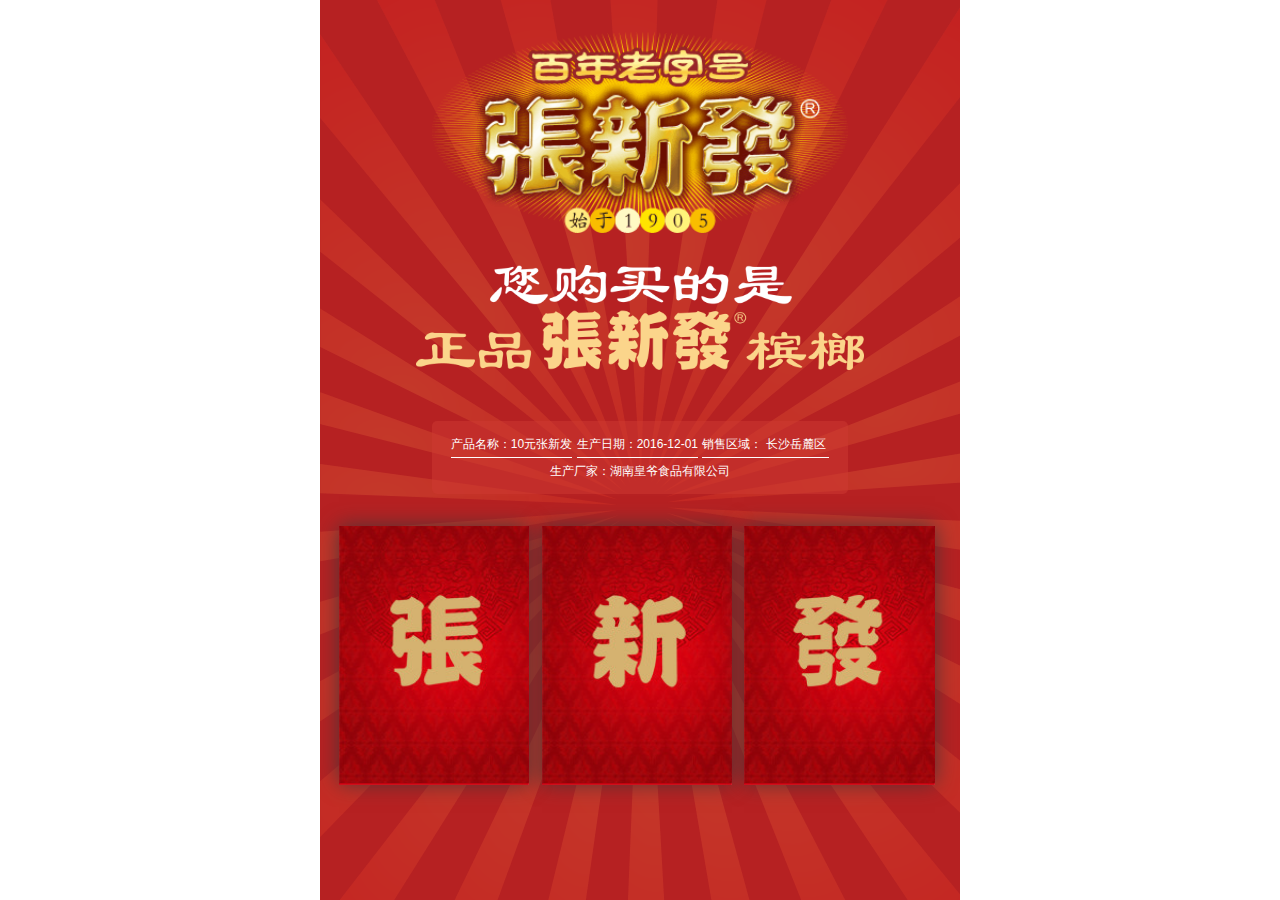
<file: index.html>
<!doctype html>
<html>
<head>
    <meta charset="utf-8">
    <title>首页</title>
    <meta name="viewport" content="width=device-width,user-scalable=no, initial-scale=1">
    <meta name="format-detection" content="telephone=yes">
    <meta name="msapplication-tap-highlight" content="no">
    <link rel="stylesheet" href="css/css.css"/>
</head>
<body>
	<section class="main_box">
		<article class="signin_allbox" style="display: none;"><!--签到-->
			<section class="opacity_box">
				<div class="bg_opacity"></div>
				<div class="message_box">
				 	<div class="header_lrbox">
						<div class="header_left">
							<img src="img/left_right_img.png" width="100%" />
						</div>
						<div class="header_right">
							<img src="img/left_right_img.png" width="100%"/>
						</div>
					</div>
					<div class="sign_in_title">
						<h5>签到成功</h5>
						<p class="sign_hit">您已累计签到<span class="color_hit">XX</span>次</p>
						<p>5次签到可兑换1次抽奖机会<br/>
						   请前往<a class="color_hit">抽奖中心</a>兑换<br/>
						   众多惊喜等着您
						</p>
					</div>
				</div>
			</section>
		</article>

		<header class="index_header">
			<img src="img/logo.png" width="100%"/>
		</header>
		<article class="index_title">
			<img src="img/title.png" width="100%" />
		</article>
		<article class="index_message">
			<div class="text_box">
				<div class="field_box">
					产品名称：10元张新发
				</div>
				<div class="field_box">
					生产日期：2016-12-01
				</div>
				<div class="field_box">
					销售区域：&nbsp;长沙岳麓区&nbsp;
				</div>
				<div class="field_box">
					生产厂家：湖南皇爷食品有限公司
				</div>			
			</div>
			<div class="message_bg"></div>
		</article>

		<article class="allred_box">
			<div class="one_part">
				<div class="card_box">
					<!--背面-->
					<div class="positive_box flip">
						<img src="img/zhang.jpg" width="100%" />
					</div>
					<!--正面-->
					<div class="negative_box flip">
						<img src="img/negative_bg.jpg"width="100%"/>
						<div class="negative_conter center_vertical"> 
							<div class="round_box">	
								<img src="img/round_img.png" width="100%"/>
								<span class="number_text">發</span>
							</div>
							<div class="text_hidden">
								<p>
									集字活动<br/>
									赢取<font color="#fff">888元</font>红包<br/>
									点击下方按钮了解详情<br/>
									↓↓↓
								</p>
								<a class="btn_enter" href="friend_center.html">进入发友中心</a>
							</div>
						</div>
					</div>
					<!--手指-->
					<div class="finger_box" style="display: none;">
						<img src="img/finger_img.png" width="100%"/>
					</div>
				</div>
			</div>
			<div class="two_part">
				<div class="card_box">
					<!--背面-->
					<div class="positive_box flip">
						<img src="img/xin.jpg" width="100%"/>
					</div>
					<!--正面-->
					<div class="negative_box flip">
						<img src="img/negative_bg.jpg"width="100%"/>
						<div class="negative_conter">
							<div class="bg_notbox">
								<div class="header_lrbox">
									<div class="header_left">
										<img src="img/left_right_img.png" width="100%" />
									</div>
									<div class="header_right">
										<img src="img/left_right_img.png" width="100%"/>
									</div>
								</div>
								<article>
									<p>很遗憾<br/>没有中奖</p>
									<span>感谢支持正品张新发！</span>
								</article>
							</div>
							<div class="text_hidden">
								<a class="btn_enter" href="friend_center.html">进入发友中心</a>
							</div>
						</div>
					</div>
				</div>				
			</div>
			<div class="three_part">
				<div class="card_box">
					<!--背面-->
					<div class="positive_box flip">
						<img src="img/fa.jpg" width="100%"/>
					</div>
					<!--正面-->
					<div class="negative_box flip">
						<img src="img/negative_bg.jpg"width="100%"/>
						<div class="negative_conter">
							<div class="money_box">
								<div class="redpack_logo">
									<img src="img/red_pack_logo.png" width="100%" />
								</div>
								<p>正品奖励红包</p>
								<div class="money_number">	
									<div class="header_lrbox">
										<div class="header_left">
											<img src="img/left_right_img.png" width="100%" />
										</div>
										<div class="header_right">
											<img src="img/left_right_img.png" width="100%"/>
										</div>
									</div>						
									<span>88.00元</span>
								</div>
							</div>
							<div class="text_hidden">
								<p>微信红包发放中<span class="dotting"></span></p>
								<a class="btn_enter" href="friend_center.html">进入发友中心</a>
							</div>
						</div>
					</div>
				</div>	
			</div>
			<div class="position_box">
				<img src="img/zhang.jpg" width="100%"/>
			</div>
		</article>
	</section> 
</body>
<script src="js/jquery.js"></script>
<script type="text/javascript">
 	$(function(){
	$(".card_box").bind("click", function() {
		$('.card_box .negative_box').addClass("out");
		$this_parent=$(this).parent();
		$this_parent.css({'z-index':"999"});
 		$(' .card_box .positive_box').addClass("out").removeClass("in");
	    setTimeout(function() {
	        $('.card_box .negative_box').addClass("in").removeClass("out");
	    },225);
	    setTimeout(function() {
			var $part=$this_parent.attr('class');
			if($part=='one_part'){
				$('.two_part').animate({left:"0"});
			}else if($part=='three_part'){
				$('.two_part').animate({left:"66%"});
			} $this_parent.addClass("open_card");},500); 

	    // setTimeout(function(){
	    // 	$this_parent.addClass("open_card");
	    // },0)
		$('.card_box').unbind();

	}); 
	});
</script>
</html>
</file>
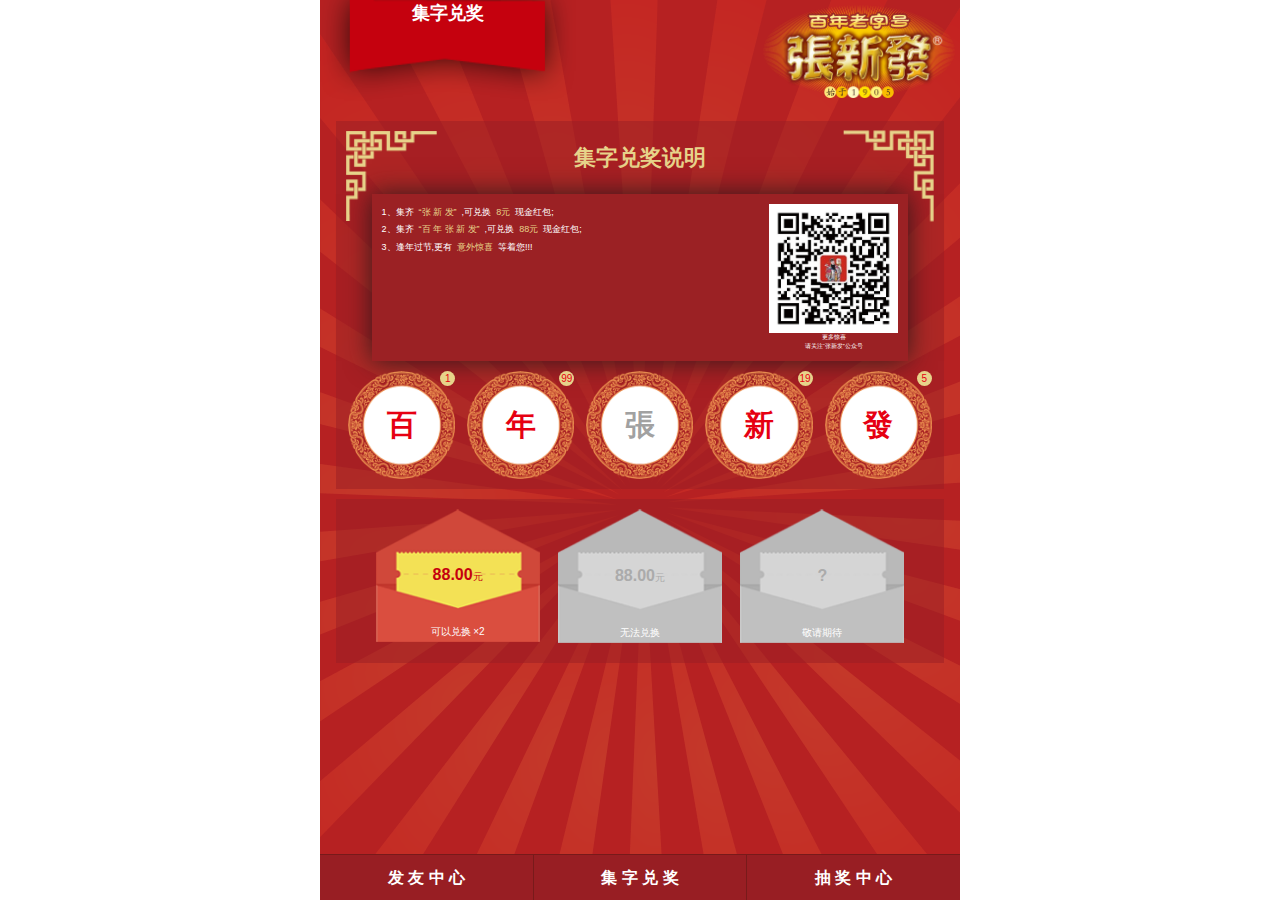
<file: add_words.html>
<!doctype html>
<html>
<head>
    <meta charset="utf-8">
    <title>集字兑奖</title>
    <meta name="viewport" content="width=device-width,user-scalable=no, initial-scale=1">
    <meta name="format-detection" content="telephone=yes">
    <meta name="msapplication-tap-highlight" content="no">
    <link rel="stylesheet" href="css/css.css"/>
</head>
<body>
	<section class="main_box">

		<div class="addword_all" style="display: none;">  <!--兑换弹出框-->
			<div class="bg_opacity"></div>
			<div class="addword_box">
				<a class="close_btn">×</a>
				<div class="bg_opacity"></div>
				<div class="message_box">
					<div class="hb_box_padding">
						<img src="img/open_hb.png" width="100%" />
						<div class="hb_money_text">
							<i>88.00</i>元
						</div>
					</div>
					<!-- 兑换成功 -->
					<div class="succeed_box">
						<h5>兑换成功</h5>
						<p>红包已存入您的微信钱包。</p>
					</div>
					<div class="ongoing_box">
						<div class="input_box">
							<a>－</a>
							<input type="tel" value="1" />
							<a>＋</a>
						</div>
						<p class="addword_p">您即将使用1组<span>“百 年 张 新 发 ”</span>兑换1个<span>88元</span>红包</p>
						<a class="subit_btn">确定兑换</a>
					</div>
				</div>
			</div>
		</div>
		<header class="header_center">
				<div class="angle_box">
					<img src="img/angle.png" width="100%"/>
					<span class="angle_text">集字兑奖</span>
				</div>
				<div class="center_logo_box">
					<img src="img/logo.png" width="100%"/>
				</div>
		</header>
		<section class="opacity_box">
			 <div class="bg_opacity"></div>
			 <div class="message_box ">
			 	<div class="header_lrbox">
					<div class="header_left">
							<img src="img/left_right_img.png" width="100%" />
					</div>
					<div class="header_right">
							<img src="img/left_right_img.png" width="100%"/>
					</div>
				</div>
				<div class="instruction_box">
					<h5>集字兑奖说明</h5>
					<article class="instruction_title">
							<div class="instruction_p_box">
									<p>1、集齐<span>“张 新 发”</span>,可兑换<span>8元</span>现金红包;</p>
									<p>2、集齐<span>“百 年 张 新 发”</span>,可兑换<span>88元</span>现金红包;</p>
									<p>3、逢年过节,更有<span>意外惊喜</span>等着您!!!</p>
									
							</div>
							<div class="words_erweima">
								<img src="img/erweima.jpg" width="100%" />
								<span>更多惊喜<br/>请关注“张新发”公众号</span>
							</div>
					</article>

					<article class="circle_all clear">
						<div class="circle_box">
							<div class="circle_padding">
								<img src="img/round_img.png" width="100%" />
								<div class="round_text">百</div>
								<span class="s_number">1</span>
							</div>
						</div>
						<div class="circle_box">
							<div class="circle_padding">
								<img src="img/round_img.png" width="100%" />
								<div class="round_text">年</div>
								<span class="s_number">99</span>
							</div>
						</div>	
						<div class="circle_box">
							<div class="circle_padding">
								<img src="img/round_img.png" width="100%" />
								<div class="round_text non_round_text">張</div><!--灰色 non_round_text-->
							</div>
						</div>	
						<div class="circle_box">
							<div class="circle_padding">
								<img src="img/round_img.png" width="100%" />
								<div class="round_text">新</div>
								<span class="s_number">19</span>
							</div>
						</div>	
						<div class="circle_box">
							<div class="circle_padding">
								<img src="img/round_img.png" width="100%" />
								<div class="round_text">發</div>
								<span class="s_number">5</span>
							</div>
						</div>	
								
					</article>
				</div>
			</div>
		</section>

		<section class="hb_opacity_box">
			 <div class="bg_opacity"></div>
			 <div class="message_box">
				<div class="hb_all_box clear">
					<a class="hb_box">
						<div class="hb_box_padding">
							<img src="img/open_hb.png" width="100%" />
							<div class="hb_money_text">
								<i>88.00</i>元
							</div>
							<p class="p_bottom">可以兑换 ×2</p>
						</div>
					</a>
					<a class="hb_box">
						<div class="hb_box_padding none_all"><!--none_all  不可对换-->
							<img src="img/non_hb.png" width="100%" />   <!--图片 non_hb-->
							<div class="hb_money_text">
								<i>88.00</i>元
							</div>
							<p class="p_bottom">无法兑换</p>
						</div>
					</a>
					<a class="hb_box">
						<div class="hb_box_padding none_all"><!--none_all  不可对换-->
							<img src="img/non_hb.png" width="100%" />   <!--图片 non_hb-->
							<div class="hb_money_text">
								<i>?</i>
							</div>
							<p class="p_bottom">敬请期待</p>
						</div>
					</a>
				</div>
			 </div>
		</section>
	


	<footer class="footer_box clear">
		<a href="friend_center.html">
			<span>发 友 中 心</span>
		</a>
		<a href="add_words.html">
			<span>集 字 兑 奖</span>
		</a>
		<a>
			<span>抽 奖 中 心</span>
		</a>
	</footer>
	</section> 
</body>
<script src="js/jquery.js"></script>
<script type="text/javascript">
 	$(function(){

 		$('.subit_btn').click(function(){
 			$('.succeed_box').show();
 			$('.ongoing_box').hide();
 		});

 		$('.close_btn').click(function(){
 			$('.addword_all').hide();
 		});

		$('.hb_box').click(function(){
 			$('.addword_all').show();
 		});
 	});
</script>
</html>
</file>
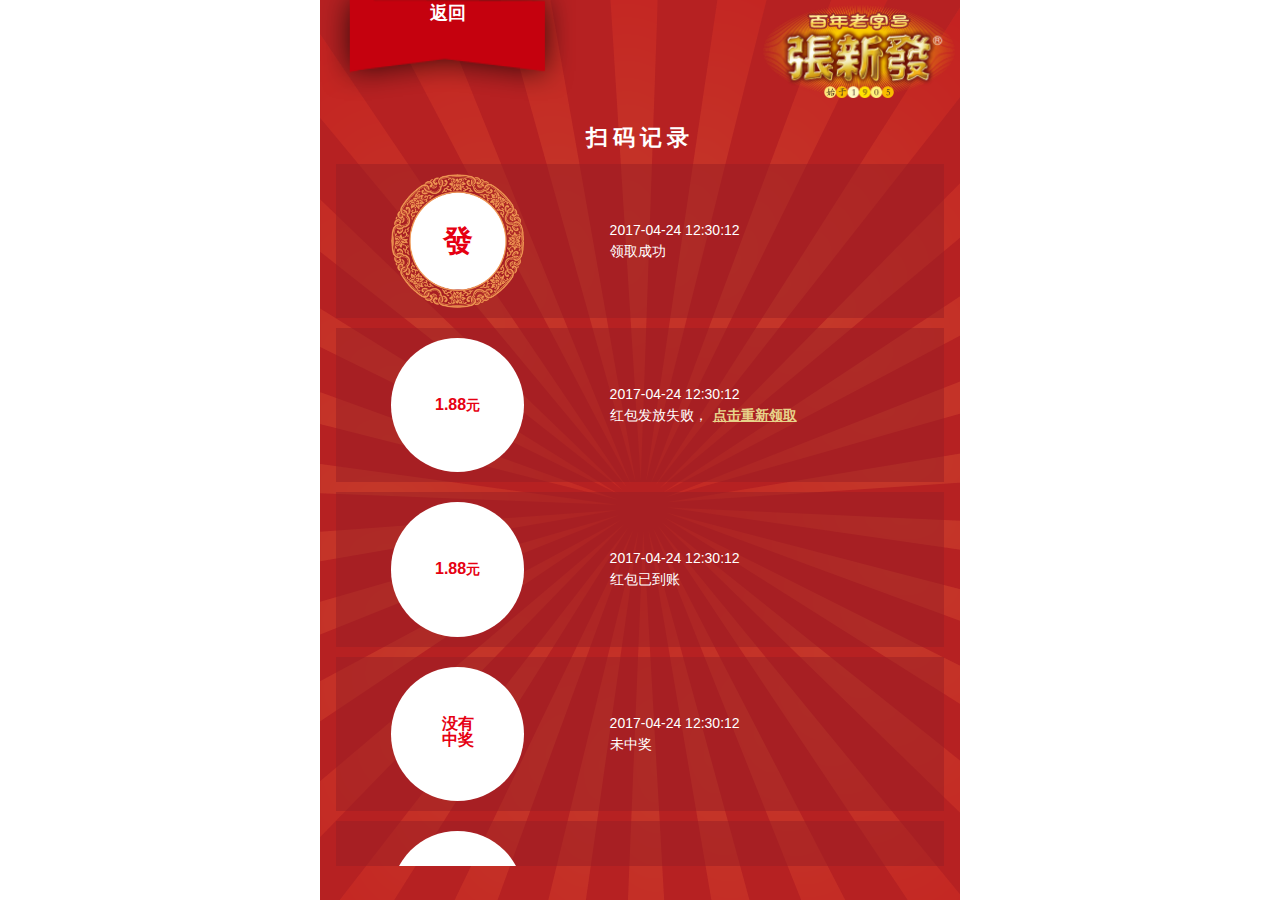
<file: code_record.html>
<!doctype html>
<html>
<head>
    <meta charset="utf-8">
    <title>扫码记录</title>
    <meta name="viewport" content="width=device-width,user-scalable=no, initial-scale=1">
    <meta name="format-detection" content="telephone=yes">
    <meta name="msapplication-tap-highlight" content="no">
    <link rel="stylesheet" href="css/css.css"/>
</head>
<body>
	<section class="main_box">
		<header class="header_center">
				<a class="angle_box">
					<img src="img/angle.png" width="100%"/>
					<span class="angle_text">返回</span>
				</a>
				<div class="center_logo_box">
					<img src="img/logo.png" width="100%"/>
				</div>
		</header>
		<div class="record_all">
			<h5>扫码记录</h5>
			<article class="record_list">
				<section class="opacity_box">
					 <div class="bg_opacity"></div>
					 <div class="message_box">
						<div class="code_box">
							<div class="record_left">
								<div class="record_imgnone">
									<img src="img/round_img.png" width="100%"/>
									<span class="zxf_title_prize">發</span>
								</div>
							</div>
							<div class="record_right">
								<div class="record_text">
									<p>2017-04-24 12:30:12</p>
									<p>领取成功</p>
								</div>
							</div>
						</div>
					 </div>	
				</section>
				<section class="opacity_box">
					 <div class="bg_opacity"></div>
					 <div class="message_box">
						<div class="code_box">
							<div class="record_left">
								<div class="record_img">
									<img src="img/round_img.png" width="100%"/>
									<span class="zxf_title_prize"><i>1.88</i>元</span>
								</div>
							</div>
							<div class="record_right">
								<div class="record_text">
									<p>2017-04-24 12:30:12</p>
									<p>红包发放失败，<span>点击重新领取</span></p>
								</div>
							</div>
						</div>
					 </div>	
				</section>
				<section class="opacity_box">
					 <div class="bg_opacity"></div>
					 <div class="message_box">
						<div class="code_box">
							<div class="record_left">
								<div class="record_img">
									<img src="img/round_img.png" width="100%"/>
									<span class="zxf_title_prize"><i>1.88</i>元</span>
								</div>
							</div>
							<div class="record_right">
								<div class="record_text">
									<p>2017-04-24 12:30:12</p>
									<p>红包已到账</p>
								</div>
							</div>
						</div>
					 </div>	
				</section>
				<section class="opacity_box">
					 <div class="bg_opacity"></div>
					 <div class="message_box">
						<div class="code_box">
							<div class="record_left">
								<div class="record_img">
									<img src="img/round_img.png" width="100%"/>
									<span class="zxf_title_prize"><i>没有<br/>中奖</i></span>
								</div>
							</div>
							<div class="record_right">
								<div class="record_text">
									<p>2017-04-24 12:30:12</p>
									<p>未中奖</p>
								</div>
							</div>
						</div>
					 </div>	
				</section>
				<section class="opacity_box">
					 <div class="bg_opacity"></div>
					 <div class="message_box">
						<div class="code_box">
							<div class="record_left">
								<div class="record_img">
									<img src="img/round_img.png" width="100%"/>
									<span class="zxf_title_prize"><i>没有<br/>中奖</i></span>
								</div>
							</div>
							<div class="record_right">
								<div class="record_text">
									<p>2017-04-24 12:30:12</p>
									<p>未中奖</p>
								</div>
							</div>
						</div>
					 </div>	
				</section>
				<section class="opacity_box">
					 <div class="bg_opacity"></div>
					 <div class="message_box">
						<div class="code_box">
							<div class="record_left">
								<div class="record_img">
									<img src="img/round_img.png" width="100%"/>
									<span class="zxf_title_prize"><i>1.88</i>元</span>
								</div>
							</div>
							<div class="record_right">
								<div class="record_text">
									<p>2017-04-24 12:30:12</p>
									<p>红包已到账</p>
								</div>
							</div>
						</div>
					 </div>	
				</section>
			</article>
		</div>
	</section> 
</body>
</html>
</file>
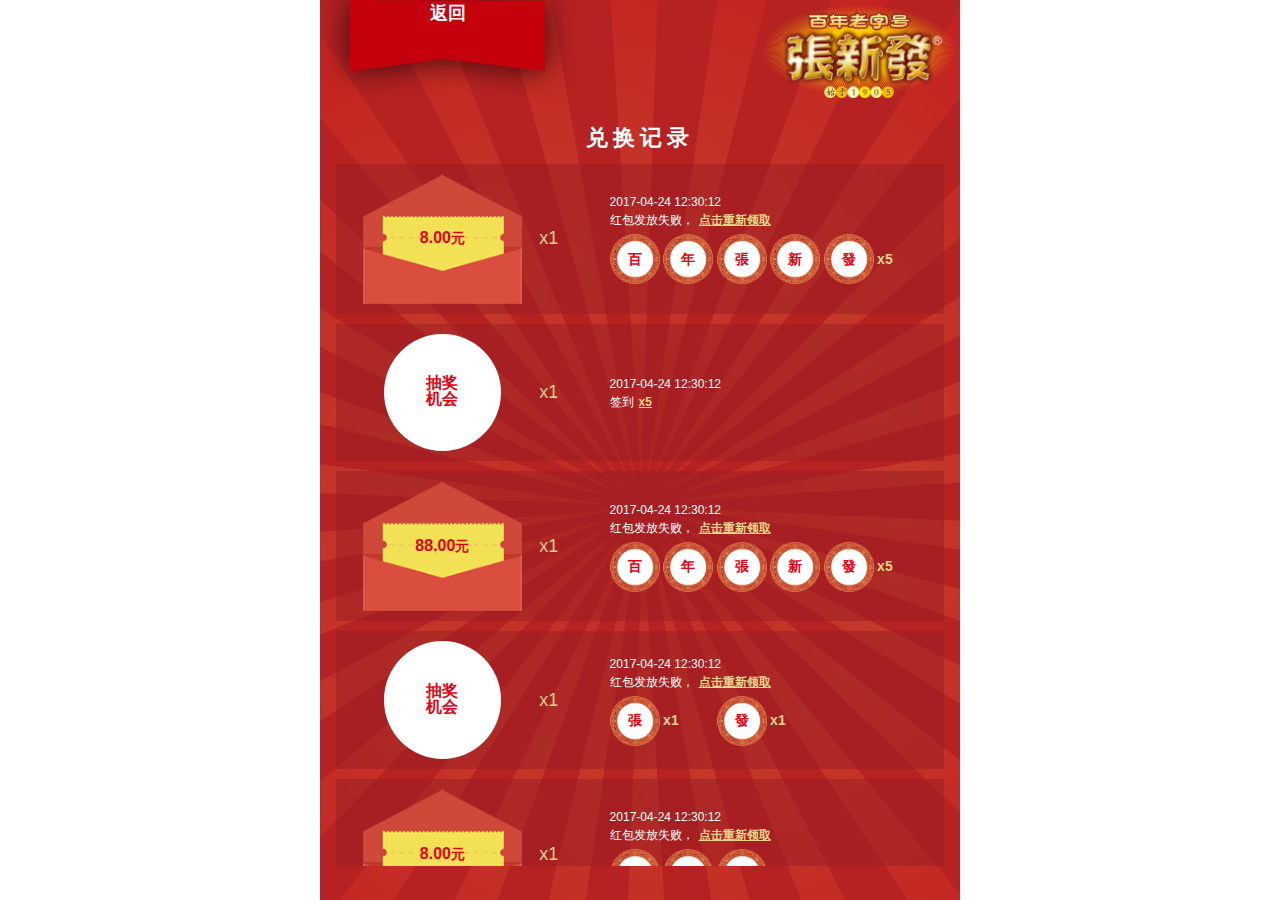
<file: exchange_record.html>
<!doctype html>
<html>
<head>
    <meta charset="utf-8">
    <title>兑换记录</title>
    <meta name="viewport" content="width=device-width,user-scalable=no, initial-scale=1">
    <meta name="format-detection" content="telephone=yes">
    <meta name="msapplication-tap-highlight" content="no">
    <link rel="stylesheet" href="css/css.css"/>
</head>
<body>
	<section class="main_box">
		<header class="header_center">
				<a class="angle_box">
					<img src="img/angle.png" width="100%"/>
					<span class="angle_text">返回</span>
				</a>
				<div class="center_logo_box">
					<img src="img/logo.png" width="100%"/>
				</div>
		</header>
		<div class="record_all">
			<h5>兑换记录</h5>
			<article class="record_list">
				<section class="opacity_box">
					 <div class="bg_opacity"></div>
					 <div class="message_box">
						<div class="code_box_exchange">
							<div class="record_left">
								<div class="exchange_img">
									<img src="img/open_hb.png" width="100%"/>
									<span class="zxf_title_ex"><i>8.00</i>元</span>
								</div>
							</div>
							<div class="exchange_number">x1</div>
							<div class="record_right">
								<div class="record_text">
									<p>2017-04-24 12:30:12</p>
									<p>红包发放失败，<span>点击重新领取</span></p>
									<div calss="min_zxf_box clear">
										<div class="zxf_text">
											<img src="img/round_img.png" width="100%"/>
											<span class="zxf_title">百</span>
										</div>
										<div class="zxf_text">
											<img src="img/round_img.png" width="100%"/>
											<span class="zxf_title">年</span>
										</div>
										<div class="zxf_text">
											<img src="img/round_img.png" width="100%"/>
											<span class="zxf_title">張</span>
										</div>
										<div class="zxf_text">
											<img src="img/round_img.png" width="100%"/>
											<span class="zxf_title">新</span>
										</div>
										<div class="zxf_text">
											<img src="img/round_img.png" width="100%"/>
											<span class="zxf_title">發</span>
										</div>
										<div class="zxf_text_number">
											<img src="img/round_img.png" width="100%"/>
											<span class="zxf_title">x5</span>
										</div>
									</div>
								</div>
							</div>
						</div>
					 </div>	
				</section>
				<section class="opacity_box">
					 <div class="bg_opacity"></div>
					 <div class="message_box">
						<div class="code_box_exchange">
							<div class="record_left">
								<div class="record_img">
									<img src="img/round_img.png" width="100%"/>
									<span class="zxf_title_prize"><i>抽奖<br/>机会</i></span>
								</div>
							</div>
							<div class="exchange_number">x1</div>
							<div class="record_right">
								<div class="record_text">
									<p>2017-04-24 12:30:12</p>
									<p>签到<span>x5</span></p>
								</div>
							</div>
						</div>
					 </div>	
				</section>
				<section class="opacity_box">
					 <div class="bg_opacity"></div>
					 <div class="message_box">
						<div class="code_box_exchange">
							<div class="record_left">
								<div class="exchange_img">
									<img src="img/open_hb.png" width="100%"/>
									<span class="zxf_title_ex"><i>88.00</i>元</span>
								</div>
							</div>
							<div class="exchange_number">x1</div>
							<div class="record_right">
								<div class="record_text">
									<p>2017-04-24 12:30:12</p>
									<p>红包发放失败，<span>点击重新领取</span></p>
									<div calss="min_zxf_box clear">
										<div class="zxf_text">
											<img src="img/round_img.png" width="100%"/>
											<span class="zxf_title">百</span>
										</div>
										<div class="zxf_text">
											<img src="img/round_img.png" width="100%"/>
											<span class="zxf_title">年</span>
										</div>
										<div class="zxf_text">
											<img src="img/round_img.png" width="100%"/>
											<span class="zxf_title">張</span>
										</div>
										<div class="zxf_text">
											<img src="img/round_img.png" width="100%"/>
											<span class="zxf_title">新</span>
										</div>
										<div class="zxf_text">
											<img src="img/round_img.png" width="100%"/>
											<span class="zxf_title">發</span>
										</div>
										<div class="zxf_text_number">
											<img src="img/round_img.png" width="100%"/>
											<span class="zxf_title">x5</span>
										</div>
									</div>
								</div>
							</div>
						</div>
					 </div>	
				</section>
				<section class="opacity_box">
					 <div class="bg_opacity"></div>
					 <div class="message_box">
						<div class="code_box_exchange">

							<div class="record_left">
								<div class="record_img">
									<img src="img/round_img.png" width="100%"/>
									<span class="zxf_title_prize"><i>抽奖<br/>机会</i></span>
								</div>
							</div>
							<div class="exchange_number">x1</div>
							<div class="record_right">
								<div class="record_text">
									<p>2017-04-24 12:30:12</p>
									<p>红包发放失败，<span>点击重新领取</span></p>
									<div calss="min_zxf_box clear">
										<div class="zxf_text">
											<img src="img/round_img.png" width="100%"/>
											<span class="zxf_title">張</span>
										</div>
										<div class="zxf_text_number">
											<img src="img/round_img.png" width="100%"/>
											<span class="zxf_title">x1</span>
										</div>
										<div class="zxf_text">
											<img src="img/round_img.png" width="100%"/>
											<span class="zxf_title">發</span>
										</div>
										<div class="zxf_text_number">
											<img src="img/round_img.png" width="100%"/>
											<span class="zxf_title">x1</span>
										</div>
									</div>
								</div>
							</div>
						</div>
					 </div>	
				</section>
				<section class="opacity_box">
					 <div class="bg_opacity"></div>
					 <div class="message_box">
						<div class="code_box_exchange">
							<div class="record_left">
								<div class="exchange_img">
									<img src="img/open_hb.png" width="100%"/>
									<span class="zxf_title_ex"><i>8.00</i>元</span>
								</div>
							</div>
							<div class="exchange_number">x1</div>
							<div class="record_right">
								<div class="record_text">
									<p>2017-04-24 12:30:12</p>
									<p>红包发放失败，<span>点击重新领取</span></p>
									<div calss="min_zxf_box clear">
										<div class="zxf_text">
											<img src="img/round_img.png" width="100%"/>
											<span class="zxf_title">張</span>
										</div>
										<div class="zxf_text">
											<img src="img/round_img.png" width="100%"/>
											<span class="zxf_title">新</span>
										</div>
										<div class="zxf_text">
											<img src="img/round_img.png" width="100%"/>
											<span class="zxf_title">發</span>
										</div>
										<div class="zxf_text_number">
											<img src="img/round_img.png" width="100%"/>
											<span class="zxf_title">x1</span>
										</div>
									</div>
								</div>
							</div>
						</div>
					 </div>	
				</section>
				<section class="opacity_box">
					 <div class="bg_opacity"></div>
					 <div class="message_box">
						<div class="code_box_exchange">

							<div class="record_left">
								<div class="record_img">
									<img src="img/round_img.png" width="100%"/>
									<span class="zxf_title_prize"><i>抽奖<br/>机会</i></span>
								</div>
							</div>
							<div class="exchange_number">x1</div>
							<div class="record_right">
								<div class="record_text">
									<p>2017-04-24 12:30:12</p>
									<p>红包发放失败，<span>点击重新领取</span></p>
									<div calss="min_zxf_box clear">
										<div class="zxf_text">
											<img src="img/round_img.png" width="100%"/>
											<span class="zxf_title">張</span>
										</div>
										<div class="zxf_text_number">
											<img src="img/round_img.png" width="100%"/>
											<span class="zxf_title">x1</span>
										</div>
										<div class="zxf_text">
											<img src="img/round_img.png" width="100%"/>
											<span class="zxf_title">發</span>
										</div>
										<div class="zxf_text_number">
											<img src="img/round_img.png" width="100%"/>
											<span class="zxf_title">x1</span>
										</div>
									</div>
								</div>
							</div>
						</div>
					 </div>	
				</section>
			</article>
		</div>
	</section> 
</body>
</html>
</file>
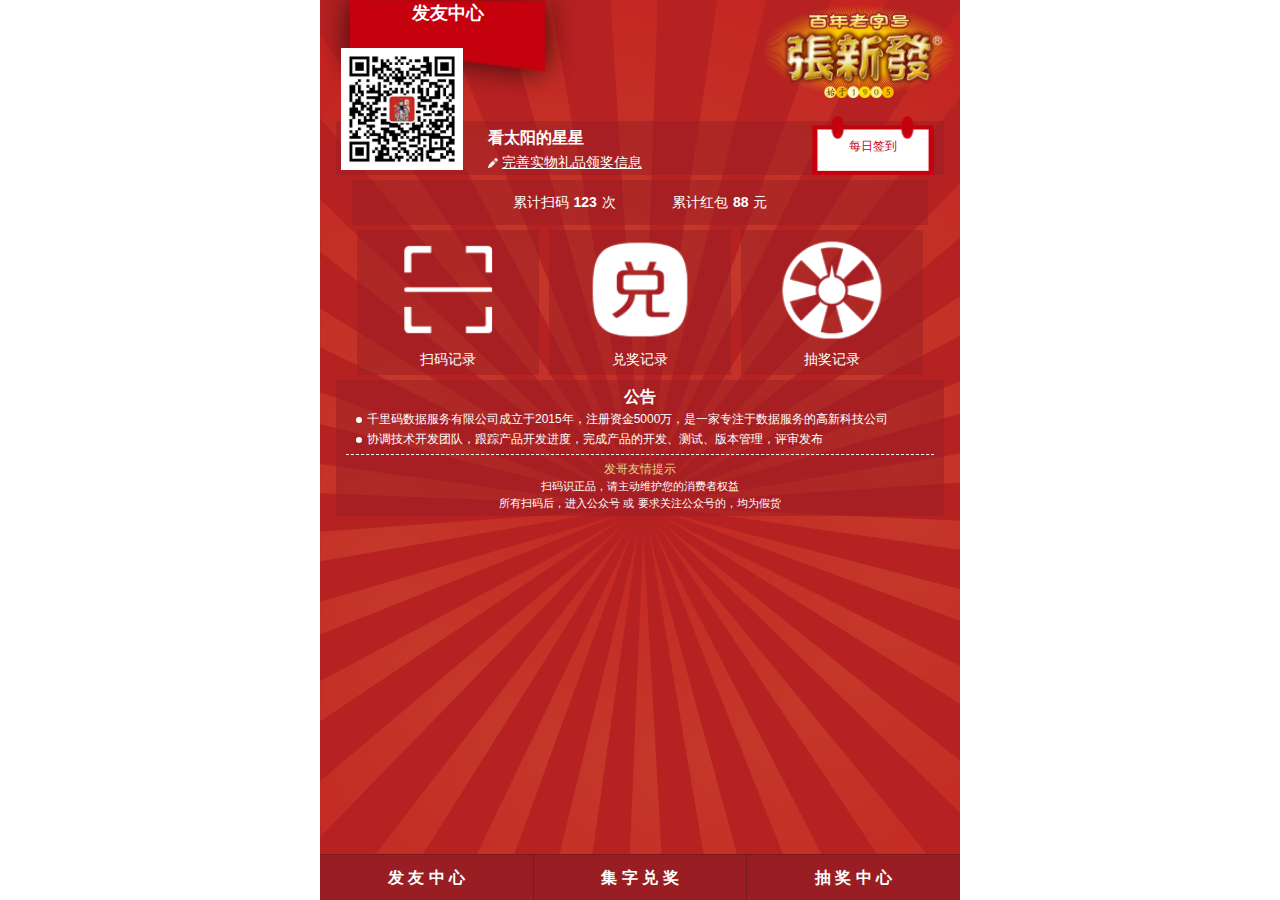
<file: friend_center.html>
<!doctype html>
<html>
<head>
    <meta charset="utf-8">
    <title>发友中心</title>
    <meta name="viewport" content="width=device-width,user-scalable=no, initial-scale=1">
    <meta name="format-detection" content="telephone=yes">
    <meta name="msapplication-tap-highlight" content="no">
    <link rel="stylesheet" href="css/css.css"/>
</head>
<body>
	<section class="main_box">
		<div class="addword_all" style="display: none;"> <!--领奖信息弹出框-->
			<div class="bg_opacity"></div>
			<div class="addmessage_box">
				<a class="close_btn">×</a>
				<div class="bg_opacity"></div>
				<div class="message_box">
					<h5>实物礼品领奖信息</h5>
					<div class="input_all_box">
						<div class="all_field">
							<div class="left_textbox">
								姓名：
							</div>
							<div class="right_inputbox">
								<input class="one_input" type="text" />
							</div>
						</div>
						<div class="all_field">
							<div class="left_textbox">
								手机：
							</div>
							<div class="right_inputbox">
								<input class="one_input" type="tel" />
							</div>
						</div>
						<div class="all_field">
							<div class="left_textbox">
								地址：
							</div>
							<div class="right_inputbox">
								<select>
									<option>省</option>
									<option>湖南省</option>
								</select>
								<select>
									<option>市</option>
									<option>长沙市</option>
								</select>
								<select>
									<option>区</option>
									<option>天心区</option>
								</select>
							</div>
						</div>
						<div class="all_field">
							<div class="left_textbox">
							</div>
							<div class="right_inputbox">
								<textarea placeholder="所有信息请填写完整，并保证真实，以免快递送不到…"></textarea>
							</div>
						</div>

						<div class="subit_from">
							<p class="erron_text">*提示错误</p>
							<a class="subit_btn subit_from">保存</a>
						</div>
					</div>
				</div>
			</div>
		</div>
		<header class="header_center">
				<div class="angle_box">
					<img src="img/angle.png" width="100%"/>
					<span class="angle_text">发友中心</span>
				</div>
				<div class="center_logo_box">
					<img src="img/logo.png" width="100%"/>
				</div>
		</header>
		<section class="opacity_box">
			 <div class="bg_opacity"></div>
			 <div class="message_box">
			 	<div class="c_img_box">
			 		<img src="img/erweima.jpg" width="100%" />
			 	</div>
			 	<div class="message_text">
			 		<h5>看太阳的星星</h5>
			 		<span class="link_box">
			 			<img src="img/pen.png"/>
			 			<a>完善实物礼品领奖信息</a>
			 		</span>
			 		
			 	</div>
			 	<div class="sign_in_box">
			 		<img src="img/sign_in.png" width="100%" />
			 		<span class="sign_text">每日签到</span>
			 	</div>
			 </div>
		</section>

		<section class="min_opacity_box">
			 <div class="bg_opacity"></div>
			 <div class="message_box">
			 	<p class="total_box">累计扫码<span>123</span>次&emsp;&emsp;&emsp;&emsp;累计红包<span>88</span>元</p>
			 </div>
		</section>

		<section class="san_box clear">
			<a href="code_record.html">
				<div class="link_san_box">
					<div class="bg_opacity"></div>
					<div class="message_box">
						<img src="img/s_code.png" width="60%"/>
						<p>扫码记录</p>
					</div>
				</div>
			</a>
			<a href="exchange_record.html">
				<div class="link_san_box">
					<div class="bg_opacity"></div>
					<div class="message_box">
						<img src="img/exchange.png" width="60%"/>
						<p>兑奖记录</p>
					</div>
				</div>
			</a>
			<a href="prize_record.html">
				<div class="link_san_box">
					<div class="bg_opacity"></div>
					<div class="message_box">
						<img src="img/lottery.png" width="60%"/>
						<p>抽奖记录</p>
					</div>
				</div>
			</a>
		</section>

		<section class="opacity_box">	
			 <div class="bg_opacity"></div>
			 <div class="message_box">
				 <div class="notice_box">
				 	<h5>公告</h5>
				 	<div class="notice_p">
					 	<p><span></span>千里码数据服务有限公司成立于2015年，注册资金5000万，是一家专注于数据服务的高新科技公司</p>
					 	<p><span></span>协调技术开发团队，跟踪产品开发进度，完成产品的开发、测试、版本管理，评审发布</p>
				 	</div>
				 	<div class="line_box">
				 		<p class="title_hit">发哥友情提示</p>
				 		<p>
							扫码识正品，请主动维护您的消费者权益<br/>
							所有扫码后，进入公众号 或 要求关注公众号的，均为假货
						</p>
				 	</div>
				 </div>
			 </div>
		</section>
	<footer class="footer_box clear">
		<a href="friend_center.html">
			<span>发 友 中 心</span>
		</a>
		<a href="add_words.html">
			<span>集 字 兑 奖</span>
		</a>
		<a>
			<span>抽 奖 中 心</span>
		</a>
	</footer>
	</section> 
</body>
<script src="js/jquery.js"></script>
<script type="text/javascript">
 	$(function(){
 		$('.link_box').click(function(){
 			$('.addword_all').show();
 		});

 		$('.close_btn').click(function(){
 			$('.addword_all').hide();
 		});
 	});
</script>
</html>
</file>
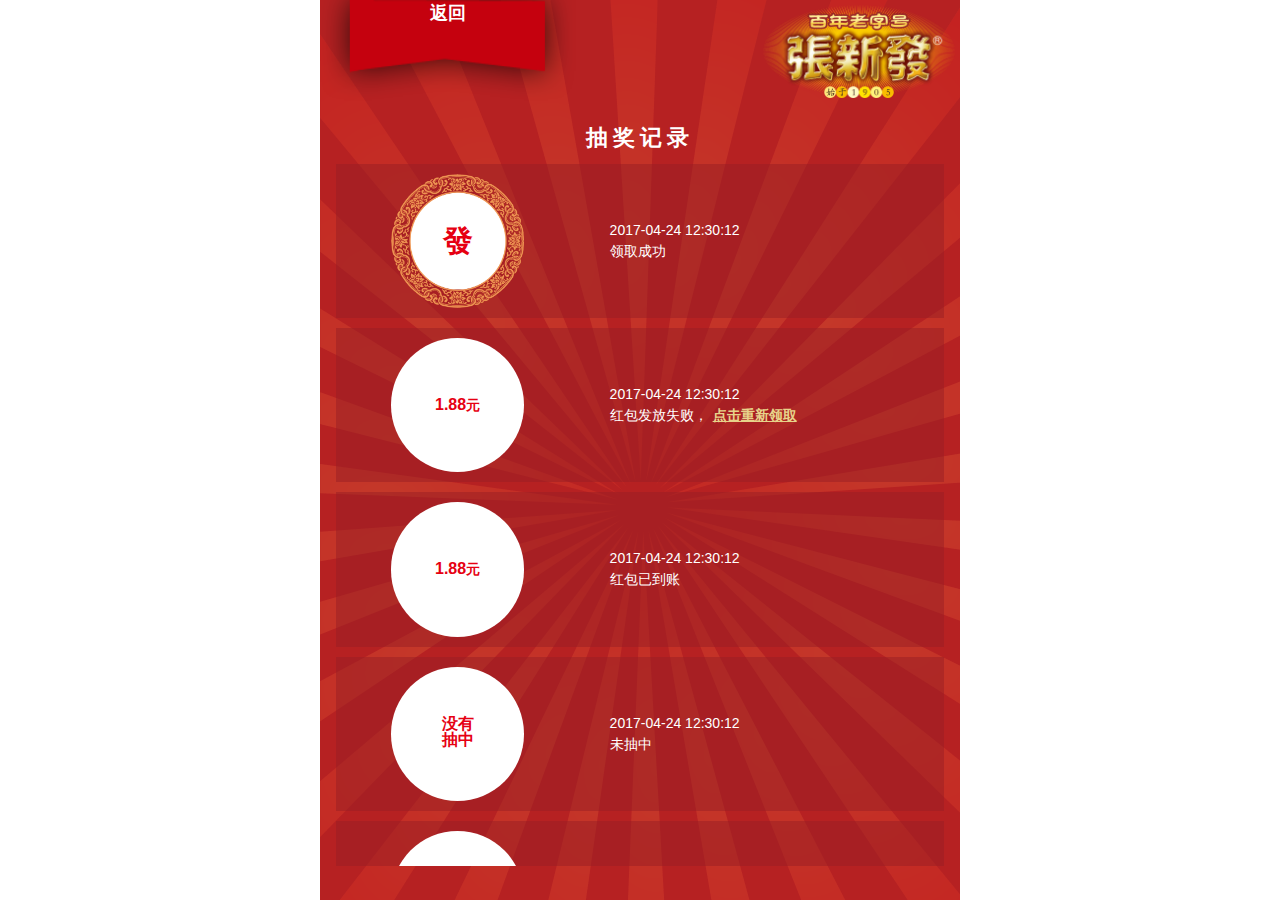
<file: prize_record.html>
<!doctype html>
<html>
<head>
    <meta charset="utf-8">
    <title>抽奖记录</title>
    <meta name="viewport" content="width=device-width,user-scalable=no, initial-scale=1">
    <meta name="format-detection" content="telephone=yes">
    <meta name="msapplication-tap-highlight" content="no">
    <link rel="stylesheet" href="css/css.css"/>
</head>
<body>
	<section class="main_box">
		<header class="header_center">
				<a class="angle_box">
					<img src="img/angle.png" width="100%"/>
					<span class="angle_text">返回</span>
				</a>
				<div class="center_logo_box">
					<img src="img/logo.png" width="100%"/>
				</div>
		</header>
		<div class="record_all">
			<h5>抽奖记录</h5>
			<article class="record_list">
				<section class="opacity_box">
					 <div class="bg_opacity"></div>
					 <div class="message_box">
						<div class="code_box">
							<div class="record_left">
								<div class="record_imgnone">
									<img src="img/round_img.png" width="100%"/>
									<span class="zxf_title_prize">發</span>
								</div>
							</div>
							<div class="record_right">
								<div class="record_text">
									<p>2017-04-24 12:30:12</p>
									<p>领取成功</p>
								</div>
							</div>
						</div>
					 </div>	
				</section>
				<section class="opacity_box">
					 <div class="bg_opacity"></div>
					 <div class="message_box">
						<div class="code_box">
							<div class="record_left">
								<div class="record_img">
									<img src="img/round_img.png" width="100%"/>
									<span class="zxf_title_prize"><i>1.88</i>元</span>
								</div>
							</div>
							<div class="record_right">
								<div class="record_text">
									<p>2017-04-24 12:30:12</p>
									<p>红包发放失败，<span>点击重新领取</span></p>
								</div>
							</div>
						</div>
					 </div>	
				</section>
				<section class="opacity_box">
					 <div class="bg_opacity"></div>
					 <div class="message_box">
						<div class="code_box">
							<div class="record_left">
								<div class="record_img">
									<img src="img/round_img.png" width="100%"/>
									<span class="zxf_title_prize"><i>1.88</i>元</span>
								</div>
							</div>
							<div class="record_right">
								<div class="record_text">
									<p>2017-04-24 12:30:12</p>
									<p>红包已到账</p>
								</div>
							</div>
						</div>
					 </div>	
				</section>
				<section class="opacity_box">
					 <div class="bg_opacity"></div>
					 <div class="message_box">
						<div class="code_box">
							<div class="record_left">
								<div class="record_img">
									<img src="img/round_img.png" width="100%"/>
									<span class="zxf_title_prize"><i>没有<br/>抽中</i></span>
								</div>
							</div>
							<div class="record_right">
								<div class="record_text">
									<p>2017-04-24 12:30:12</p>
									<p>未抽中</p>
								</div>
							</div>
						</div>
					 </div>	
				</section>
				<section class="opacity_box">
					 <div class="bg_opacity"></div>
					 <div class="message_box">
						<div class="code_box">
							<div class="record_left">
								<div class="record_img">
									<img src="img/round_img.png" width="100%"/>
									<span class="zxf_title_prize"><i>抽奖<br/>机会</i></span>
								</div>
							</div>
							<div class="record_right">
								<div class="record_text">
									<p>2017-04-24 12:30:12</p>
									<p>领取成功</p>
								</div>
							</div>
						</div>
					 </div>	
				</section>
				<section class="opacity_box">
					 <div class="bg_opacity"></div>
					 <div class="message_box">
						<div class="code_box">
							<div class="record_left">
								<div class="record_img">
									<img src="img/round_img.png" width="100%"/>
									<span class="zxf_title_prize"><i>1.88</i>元</span>
								</div>
							</div>
							<div class="record_right">
								<div class="record_text">
									<p>2017-04-24 12:30:12</p>
									<p>红包已到账</p>
								</div>
							</div>
						</div>
					 </div>	
				</section>
			</article>
		</div>
	</section> 
</body>
</html>
</file>
<file: css/css.css>
﻿html, body{height: 100%;margin: 0 auto;}
body{background:#fff;font: 14px/1.5 \5FAE\8F6F\96C5\9ED1,arial,sans-serif;color:#666;-moz-user-select:none;-webkit-user-select:none;}
*{margin:0;padding:0}
img{border:0;border:none;vertical-align:middle;/* pointer-events: none;*/}
li{list-style-type:none;}
a{text-decoration:none;cursor:pointer;outline:none;color:#333;-webkit-tap-highlight-color: rgba(0,0,0,0);-webkit-tap-highlight-color: transparent;}
.clear{zoom:1;}
.clear:after{content:"";display:block;clear:both;}
.main_box{width: 100%;max-width: 640px;height: 100%;position: relative;margin: 0 auto;background:#b62122 url(../img/bg.png)no-repeat;background-size: cover;overflow: hidden;}
.index_header{width: 65%;margin: 5% auto;}
.index_title{width: 70%;margin: 0 auto;}
.index_message{width: 65%;margin:8% auto 5%;color:#fff;position: relative;text-align: center;}
.message_bg{background: #cd3a31;opacity: .5;position: absolute;height:100%;width: 100%;left:0;top:0;border-radius: 5px;}
.text_box{position: relative;z-index: 9;padding: 10px; font-size: 16px; }
.text_box .field_box:nth-last-child(1){ border-bottom:0; }
.field_box{position: relative;height:25px;line-height: 25px;display: inline-block;font-size: 12px;border-bottom: 1px #fff solid;}
.index_character{ text-align: center; color:#fff; width: 88%; margin: 0 auto; }
.index_character h5{ font-weight: 200;font-size: 18px; line-height: 25px; }
.index_character span{ color:#feedcf; font-size: 500; font-size: 20px;}

/*首页翻牌*/
.position_box{ position: relative;width: 33%; }
.position_box img{ opacity: 0; }
.allred_box{margin:0 2%;position: relative;}
.one_part{width: 33%; position: absolute;left:0;top:0;z-index: 99;}
.two_part{left:33%;position: absolute;top:0;width: 33%;}
.three_part{left: 66%;position: absolute;top:0;width: 33%;}
.card_box{  -webkit-perspective: 1000;
perspective: 1000; width: 94%;margin: 0 auto; }
.finger_box{ position: absolute;width: 50px; left: 50%; top: 50%;z-index: 999999; }
.negative_conter{ position: absolute;width: 100%; top:0;left:0; height: 100%;  }
.center_vertical{ display: -webkit-box;
-webkit-box-pack: center;
-webkit-box-align: center;}
.round_box{ width: 80%;margin: 0 auto;position: relative; }
.number_text{ position: absolute;width: 100%; height: 100%; top:0;left:0;  display: -webkit-box;
-webkit-box-pack: center;
-webkit-box-align: center;color:#E60012; font-size: 40px; font-weight:bolder;}
.text_hidden{ display: none; }
@-webkit-keyframes OPEN {
	100% { width: 54%;margin-left: -27%;z-index: 999;left:50%;top:-50%;}
	/*from {}
	to { -webkit-transform: scale(1.5); z-index: 999;}*/
}
@keyframes OPEN {
	/*from {}
	to {transform: scale(1.5);z-index: 999;}*/
	100% { width: 54%;margin-left: -27%;z-index: 999;left:50%;top:-50%;}
}
/*.open_card{width: 54%;z-index: 999;bottom:-5%;left:50%;margin-left: -27%;top:inherit;}*/
.open_card{-webkit-animation: OPEN .5s ease-out forwards;
animation: OPEN .5s ease-out forwards;}
.open_card .text_hidden{ display: block; text-align: center;color:#f4d08b; font-size: 10px;}
.open_card .round_box{width: 60%;margin:15px auto 5px;}
.open_card .number_text{ font-size: 50px }
.open_card .center_vertical{ display: block; }
.open_card .money_number{ height: 35px;line-height: 35px;width: 70%; font-size: 20px; }
.open_card .money_box p { font-size: 14px; }
.btn_enter{ display: block;width: 58%; height: 25px; line-height: 25px; text-align: center;background: #f4d08b ;color:#be0109; margin: 0 auto;padding:0 5px; font-size: 14px; border-radius: 20px;}
.bg_notbox{display: -webkit-box;
-webkit-box-pack: center;
-webkit-box-align: center;color:#fff;background: #C5010D;-webkit-box-shadow: 0 0 20px #4C3435;-moz-box-shadow: 0 0 20px #4C3435;box-shadow: 0 0 20px #4C3435;width: 75%; margin:30px auto 10px;height: 60%;text-align: center; position: relative;}
.bg_notbox span{ font-size: 6px; }
.bg_notbox p{padding:5px 0; font-size: 12px;}
.zindex_box{z-index: 999;}
.open_card .bg_notbox span{font-size: 9px;}
.open_card .bg_notbox p{padding:10px 0; font-size: 16px;}
.money_box{ text-align: center;color:#fff; }
.redpack_logo{ width: 50%; margin: 10px auto 0; }
.money_number{background: #C5010D;-webkit-box-shadow:0 0 10px #4C3435;  
-moz-box-shadow:0 0 10px #4C3435;  
box-shadow:0 0 10px #4C3435; width: 80%;height: 30px;line-height: 30px;font-size: 18px; position: relative;margin: 5px auto;  }
.text_hidden p{margin-bottom: 5px; }
.negative_box img{ display: block; }
.open_card .negative_box .header_right{ top:5px; right:5px;}
.open_card .negative_box .header_left{position: absolute; margin-top: 5px;margin-left: 5px }
.negative_box .header_right{ top:2px; right:2px;}
.negative_box .header_left{position: absolute; margin-top: 2px;margin-left: 2px }
.negative_box{ position: absolute; width: 100%;height: 100%; top:0;left:0;z-index: 99; -webkit-box-shadow: 0 0 20px #4C3435;-moz-box-shadow: 0 0 20px #4C3435;box-shadow: 0 0 20px #4C3435;}
.money_box p{ font-size: 12px; }
.positive_box{ z-index: 99999; position: relative;}
.flip {
-webkit-backface-visibility: hidden;
-webkit-transform: translateX(0);
backface-visibility: hidden;
transform: translateX(0);
}
.flip.out {
-webkit-transform: rotateY(-90deg) scale(.9);
-webkit-animation-name: flipouttoleft;
-webkit-animation-duration: 175ms;
transform: rotateY(-90deg) scale(.9);
animation-name: flipouttoleft;
animation-duration: 175ms;opacity: 0;
opacity: 1;
}
.flip.in {
-webkit-animation-name: flipintoright;
-webkit-animation-duration: 225ms;
animation-name: flipintoright;
animation-duration: 225ms;
opacity: 1;
}

@-webkit-keyframes flipouttoleft {
from { -webkit-transform: rotateY(0); }
to { -webkit-transform: rotateY(-90deg) scale(.9); }
}
@keyframes flipouttoleft {
from { transform: rotateY(0); }
to { transform: rotateY(-90deg) scale(.9); }
}
@-webkit-keyframes flipouttoright {
from { -webkit-transform: rotateY(0) ; }
to { -webkit-transform: rotateY(90deg) scale(.9); }
}
@keyframes flipouttoright {
from { transform: rotateY(0); }
to { transform: rotateY(90deg) scale(.9); }
}
@-webkit-keyframes flipintoleft {
from { -webkit-transform: rotateY(-90deg) scale(.9); }
to { -webkit-transform: rotateY(0); }
}
@keyframes flipintoleft {
from { transform: rotateY(-90deg) scale(.9); }
to { transform: rotateY(0); }
}
@-webkit-keyframes flipintoright {
from { -webkit-transform: rotateY(90deg) scale(.9); }
to { -webkit-transform: rotateY(0); }
}
@keyframes flipintoright {
from { transform: rotateY(90deg) scale(.9); }
to { transform: rotateY(0); }
}
.dotting{display: inline-block; min-width: 3px; min-height: 3px;box-shadow: 3px 0 currentColor, 9px 0 currentColor, 15px 0 currentColor;-webkit-animation: dot 2s infinite step-start both;animation: dot 2s infinite step-start both;*zoom: expression(this.innerHTML = '...'); /* IE7 */}
.dotting:before{content: '...';}
.dotting::before{content: '';}
:root .dotting{margin-right: 8px;}
@-webkit-keyframes dot{25%{box-shadow: none;} 50%{box-shadow: 3px 0 currentColor;} 75%{box-shadow: 3px 0 currentColor, 9px 0 currentColor;}}
@keyframes dot{25%{box-shadow: none;} 50%{box-shadow: 3px 0 currentColor;} 75%{box-shadow: 3px 0 currentColor, 9px 0 currentColor;}}


/*发友中心*/
.header_center{position: relative;margin-bottom: 20px;}
.angle_box{width: 40%; position: relative; display: block;}
.angle_text{position: absolute;top:0;left:0;width: 100%;text-align: center;color:#fff; font-size: 18px;font-weight: bold;}
.center_logo_box{ position: absolute;right:5px;top:5px;width: 30%; }
.opacity_box{ position: relative; width: 95%;margin: 0 auto;}
.hb_opacity_box{position: relative; width: 95%;margin: 10px auto 0;}
.min_opacity_box{ position: relative; width: 90%;margin:5px auto;}
.bg_opacity{ position: absolute;width: 100%;height: 100%;background: #981e23;opacity: .5; }
.c_img_box{ width: 20%; position: absolute;left:5px;bottom:5px; }
.message_box{ position: relative;z-index: 99;margin:0 auto; }
.message_text{ color:#fff;width: 60%;margin-left: 25%;}
.message_text h5{ font-size: 16px;padding-top:5px; }
.message_text .link_box{display: block;  }
.link_box a{color:#fff; height: 25px;line-height: 25px; text-decoration: underline;}
.link_box img{ width: 10px; }
.sign_in_box{ position: absolute;width: 20%; right:10px;top: -8%; }
.sign_in_box .sign_text{display: block;position: absolute;left:0;top: 35%;width: 100%;text-align: center;color: #c4010d; font-size: 12px;}
.total_box{height: 45px;line-height: 45px;color:#fff; text-align: center;}
.total_box span{ display: inline-block;font-weight: bold;padding:0 5px; }
.san_box{ width: 90%;margin:0 5% 5px; }
.san_box a{ display: block;width: 33.33333%;float: left; margin: 0 auto;text-align: center;color:#fff; }
.link_san_box{ position: relative; margin: 0 2.5%; }
.link_san_box p{padding-top:5px;}
.link_san_box .message_box{padding: 5px 0; }
.san_box a:nth-child(2) .link_san_box{}
.notice_box{ padding:5px 10px;color:#fff; }
.notice_box h5{text-align: center;font-size: 16px;}
.line_box{ border-top: 1px #fff dashed ;text-align: center;margin-top: 5px; font-size: 11px; }
.line_box .title_hit{color:#e7d38a;padding-top:5px; font-size: 12px;}
.notice_p p{ padding-left: 10px;line-height: 20px;  font-size: 12px;}
.notice_p p span{ display: inline-block;width: 6px;height: 6px; border-radius: 50%;background: #fff;margin-right: 5px; }
.footer_box{ position: absolute;bottom: 0;left:0;width: 100%;background: #981e23;border-top: 1px #781a1a solid;z-index: 999; }
.footer_box a{width: 33.3333%;display:block; float: left;height: 45px;line-height: 45px;color:#fff; font-weight: bold; font-size: 16px;}
.footer_box a span{display: block; text-align: center;}
.footer_box a:nth-child(2) span{ border-left:1px #781a1a solid;border-right:1px #781a1a solid; }
.addmessage_box{width: 80%;margin:0 auto;position: relative;color:#fff;margin-top: 20%;-webkit-box-shadow: 0 0 10px #4C3435;
-moz-box-shadow: 0 0 10px #4C3435;
box-shadow: 0 0 25px #311919;}
.addmessage_box h5{ font-size:20px;color:#e7d38a;text-align: center;padding:15px 0;  }
.input_all_box{ width: 90%; margin: 0 auto;overflow: hidden; }
.all_field{ position: relative;margin-bottom: 10px; }
.left_textbox{ width: 20%;height: 25px;line-height: 25px; }
.right_inputbox{ position: absolute;left:20%;width: 80%;top:0; }
.right_inputbox .one_input{ width: 60%;border: 0;height: 25px;line-height: 25px; border-radius: 0;padding:0 10px; }
.right_inputbox select{ -webkit-appearance: none; height: 25px;line-height: 25px; width: 28%;margin-right: 2%;border: 0;border-radius: 0;display: inline-block;background: #fff;text-align: center;padding:0 2%; }
.right_inputbox textarea{height: 25px;line-height: 25px; width: 100%;border: 0;border-radius: 0;}
/*集字兑奖*/
.header_lrbox{position: absolute;z-index: 999;width: 100%;top:0;left:0; }
.header_left{ width: 15%;margin-top: 10px;margin-left: 10px;}
.header_right{position: absolute;width:15%;right:10px;top:10px;transform: rotate(270deg);-ms-transform: rotate(90deg);-moz-transform: rotate(90deg);-webkit-transform: rotate(90deg);-o-transform: rotate(90deg);}
.instruction_box h5{color: #e7d38a; font-size: 22px; text-align: center;padding:20px 0;}
.instruction_title{color:#fff;width: 85%;margin: 0 auto; background: #9b2124;-webkit-box-shadow: 0 0 10px #4C3435;
-moz-box-shadow: 0 0 10px #4C3435;
box-shadow: 0 0 25px #311919;padding:10px;position: relative;}
.instruction_p_box{ width:70%;position: absolute;left:10px;top:10px;font-size: 9px; }
.instruction_p_box p{padding: 2px 0;}
.instruction_p_box p span{ color:#e7d38a;  padding:0 5px;}
.words_erweima{width:25%; position: relative;margin-left:75%;top:0;}
.words_erweima span{ font-size: 6px;display: block;text-align: center; }
.circle_all{ position: relative;margin: 10px 2% 0 0; }
.circle_box{width: 20%;float: left;margin-bottom: 10px;}
.circle_padding{ margin-left: 10%;position: relative; }
.round_text{ position: absolute;width: 100%;height: 100%;top:0;left:0;display: -webkit-box;
-webkit-box-pack: center;
-webkit-box-align: center;color:#e60012;font-size: 30px; font-weight: bold; }
.s_number{ width: 15px;height: 15px; line-height: 15px; text-align: center;background: #e7d38a;color:#e60012; position: absolute;top:0;right:0;border-radius: 50%; font-size: 10px;}
.non_round_text{color:#a1a1a1;}
.hb_all_box{width: 90%; margin: 0 auto;padding:10px 0 20px;}
.hb_box{width: 33.333333%; float: left;display: block;}
.hb_box_padding{margin: 0 5%; position: relative;}
.hb_money_text{ position: absolute;width: 100%; height: 100%; top:0;left:0; display: -webkit-box;
-webkit-box-pack: center;
-webkit-box-align: center;color:#c5010e; font-size: 10px;}
.hb_money_text i{ font-style: inherit; font-weight: bold; font-size: 16px;}
.p_bottom{ position: absolute;bottom:3px;left:0; width: 100%;color:#fff; text-align: center; font-size: 10px; }
.none_all .hb_money_text{color:#ababab;}
.addword_all{ width: 100%; height: 100%;position: absolute;top:0;left:0;z-index: 9999; }
.addword_box{width: 80%;margin:0 auto;position: relative;text-align: center;color:#fff;margin-top:50%;z-index: 99999;} 
.addword_box .hb_box_padding{ width: 60%;margin: 10px auto; }
.addword_box .bg_opacity,.addmessage_box .bg_opacity{ opacity: .9; }
.addword_all .message_box{ overflow: hidden;-webkit-box-shadow: 0 0 10px #4C3435;
-moz-box-shadow: 0 0 10px #4C3435;
box-shadow: 0 0 25px #311919; }
.close_btn{ display: block; width: 24px;height: 24px;line-height: 24px;text-align: center;background: #e7d38a;color:#c5010e;border-radius: 50%;position: absolute;right: -5px;top:-5px;z-index: 9999;font-size: 24px; font-weight: bold; }
.input_box{ width: 50%; margin: 0 auto; }
.input_box input{ width: 50%;border:0;height: 20px;line-height: 20px; background: #e7d38a;color:#c5010e;border-radius: 0; text-align: center;font-size: 16px;}
.input_box a{ width: 20px;height:20px;line-height:18px; text-align: center;background: #e7d38a;color:#c5010e;border-radius: 50%; display: inline-block; font-size: 18px; font-weight: bold; }
.addword_p{ margin-top: 10px;padding:0 5px; }
.addword_p span{color:#e7d38a;padding:0 2px;}
.addword_box .hb_money_text i{ font-size: 26px; }
.subit_btn{ display: block; width: 40%;height: 25px;line-height: 25px; text-align: center;background: #e7d38a;color:#c5010e;border-radius: 20px;margin:10px auto; }
.subit_from{margin-top: 25px; position: relative;}
.subit_from .erron_text{ position: absolute;top:-20px;left:20%;width: 80%;  font-size: 12px;}
.succeed_box{margin: 20px 0; font-size: 12px; display: none;}
.succeed_box h5{ font-size: 22px;color:#f4d08b; }
/*记录*/
.record_all h5{color:#fff; font-size: 22px; text-align: center;letter-spacing: 5px;}
.record_all .opacity_box{ margin-top: 10px; }
.record_all{ height: 88%; }
.record_list{ height: 90%; overflow-y: auto;}
.record_list::-webkit-scrollbar{display: none;}
[class*="code_box"]{padding:10px 0; position: relative;}
.record_left{ width:35%; }
.code_box .record_left{width:40%;}
[class*="record_img"]{width:55%;margin: 0 auto;position: relative;border-radius: 50%;}
.record_img{background: #fff; }
.record_img img{ opacity: 0; }
.record_imgnone .zxf_title_prize{font-size: 30px; }
.record_right{ position: absolute;width: 65%; height: 100%;top:0;right:0; display: -webkit-box;
-webkit-box-align: center;color:#fff;}
.code_box .record_right{width: 55%;}
.record_text p span{color:#e7d38a; text-decoration: underline; font-weight: bold;padding: 0 5px;}
[class*="zxf_title"]{ color:#e60012; font-weight: bold;position: absolute;top:0;left:0;width: 100%; height: 100%;display: -webkit-box;
-webkit-box-pack: center;
-webkit-box-align: center}
.zxf_title_ex i,.zxf_title_prize i{ font-size: 16px; font-style: inherit; line-height: 16px;display: inline-block;}
.exchange_img{width:75%;margin: 0 auto;position: relative;}
.exchange_number{ position: absolute;left:30%;top:0;width: 10%;height: 100%; display: -webkit-box;
-webkit-box-pack: center;
-webkit-box-align: center ;color:#e7d38a;font-size:18px; }
.code_box_exchange .record_right{    width:55%; font-size: 12px;}
.min_zxf_box{ position: relative; }
[class*="zxf_text"]{ width: 15%; position: relative; float: left;margin:5px 1% 0 0;}
.zxf_title{font-size: 14px; }
.zxf_text_number img{ opacity: 0; }
.zxf_text_number .zxf_title{ color:#e7d38a; -webkit-box-pack:inherit; }
/*签到*/
.signin_allbox{ position: absolute;z-index: 999;width: 100%;top:10px;overflow: hidden; }
.signin_allbox .opacity_box{ width: 70%; }
.signin_allbox .bg_opacity{ opacity: .9; }
.sign_in_title{color:#fff;padding: 10px 0 ;text-align: center;}
.sign_in_title h5{ font-size: 18px;padding:2px 0; }
.sign_hit{font-size: 16px;padding-bottom:2px;}
.color_hit{color:#e7d38a;}
@media screen and (min-width: 355px) and (max-width: 368px){
.instruction_p_box{ width:62%;position: absolute;left:10px;top:10px;font-size:12px; }
.words_erweima{width:32%; position: relative;margin-left:68%;top:0;}
}

@media screen and (min-width: 370px) and (max-width: 410px){
.field_box{ font-size: 14px; }
.index_message {margin: 8% auto 12%;}
.bg_notbox{margin: 40px auto 20px;}
.open_card .bg_notbox span{font-size: 10px;}
.open_card .bg_notbox p{font-size: 20px;}
.open_card .money_number{ height: 40px;line-height: 40px;width: 60%; font-size: 22px; }
.open_card .money_box p { font-size: 16px; margin-bottom: 5px; }
.redpack_logo{ margin: 20px auto 0; }
.open_card .round_box{margin:20px auto 5px;}
.open_card .text_hidden{ font-size: 12px;}
.message_text .link_box{ padding: 5px 0 }
.angle_text{top:10%;}
.message_text h5{ padding-top: 10px; }
.san_box{ margin:0 5% 10px; }
.min_opacity_box{margin:10px auto;}
.link_san_box .message_box{padding: 10px 0; }
.notice_box h5{font-size: 16px;padding: 5px 0;}
.notice_p p{ line-height: 20px;  font-size: 12px;}
.line_box .title_hit{padding-top:10px; font-size: 14px;}
.line_box{ font-size: 12px;  margin: 10px 0; }
.instruction_p_box{ font-size: 11px; }
.words_erweima span{ font-size: 7px; }
.zxf_title_ex i,.zxf_title_prize i{ font-size: 20px; line-height: 20px;}
.code_box_exchange .record_right{  font-size: 14px;}
.record_imgnone .zxf_title_prize{font-size: 40px; }
}
@media screen and (min-width: 412px) and (max-width: 640px){
.field_box{ font-size: 16px; }
.index_message {margin: 8% auto 15%;}
.link_box img{ width: 15px; }
.message_text .link_box{ padding: 5px 0 }
.angle_text{top:10%;}
.message_text h5{ padding-top: 10px; }
.san_box{ margin:0 5% 10px; }
.min_opacity_box{margin:10px auto;}
.link_san_box .message_box{padding: 10px 0; }
.notice_box h5{font-size: 18px;padding: 5px 0;}
.notice_p p{ line-height: 25px;  font-size: 14px;}
.line_box .title_hit{padding-top:10px; font-size: 16px;}
.line_box{ font-size: 14px;  margin: 10px 0; }
.instruction_p_box{ font-size: 12px; }
.sign_in_title h5{ font-size: 20px; }
.signin_allbox .opacity_box{ width: 60%; }
.sign_hit{font-size: 18px;}
.words_erweima span{ font-size: 8px; }
.record_imgnone .zxf_title_prize{font-size: 40px; }
.zxf_title_ex i,.zxf_title_prize i{ font-size: 20px; line-height: 20px;}
.code_box_exchange .record_right{  font-size: 14px;}
.bg_notbox{margin: 40px auto 30px;}
.open_card .bg_notbox span{font-size: 12px;}
.open_card .bg_notbox p{font-size: 22px;}
.open_card .money_number{ height: 45px;line-height: 45px;width: 60%; font-size: 24px; }
.open_card .money_box p { font-size: 18px; margin-bottom: 10px; }
.open_card .round_box{margin:25px auto 5px;}
.open_card .text_hidden{ font-size: 14px;}
}
</file>
